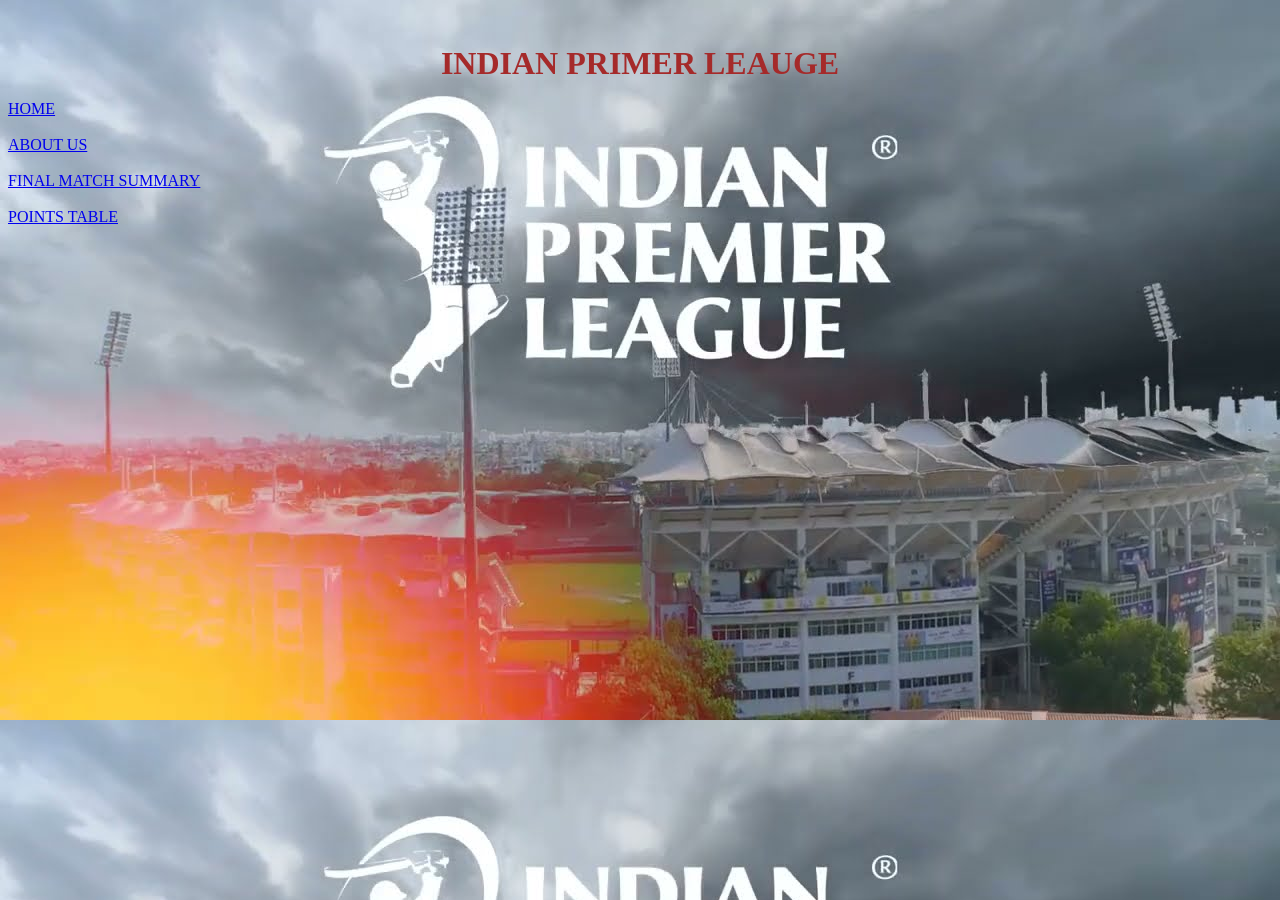
<file: ipl.html>
<!DOCTYPE html>
<head> 
	<title>
		IPL 
	</title>

</head>
<body background="image.jpg">
		<div class="main" id="ltts">
			<br>
			<h3 align="center">
				<font size="6" color="#A52A2A">INDIAN PRIMER LEAUGE</font>
			</h3>
	
            <p style="text-align: left; color: black;">
                <a href="main.html">  HOME </a>  <br>
                &ensp;&ensp;
                <br>
                <a href="about.html"> ABOUT US </a> <br>
                &ensp;&ensp;
                <br>
                <a href="final.html"> FINAL MATCH SUMMARY</a> <br>
                &ensp;&ensp;
                <br>
                <a href="points.html"> POINTS TABLE </a>
            </p>
		</body>
	</div>
</html>
</file>
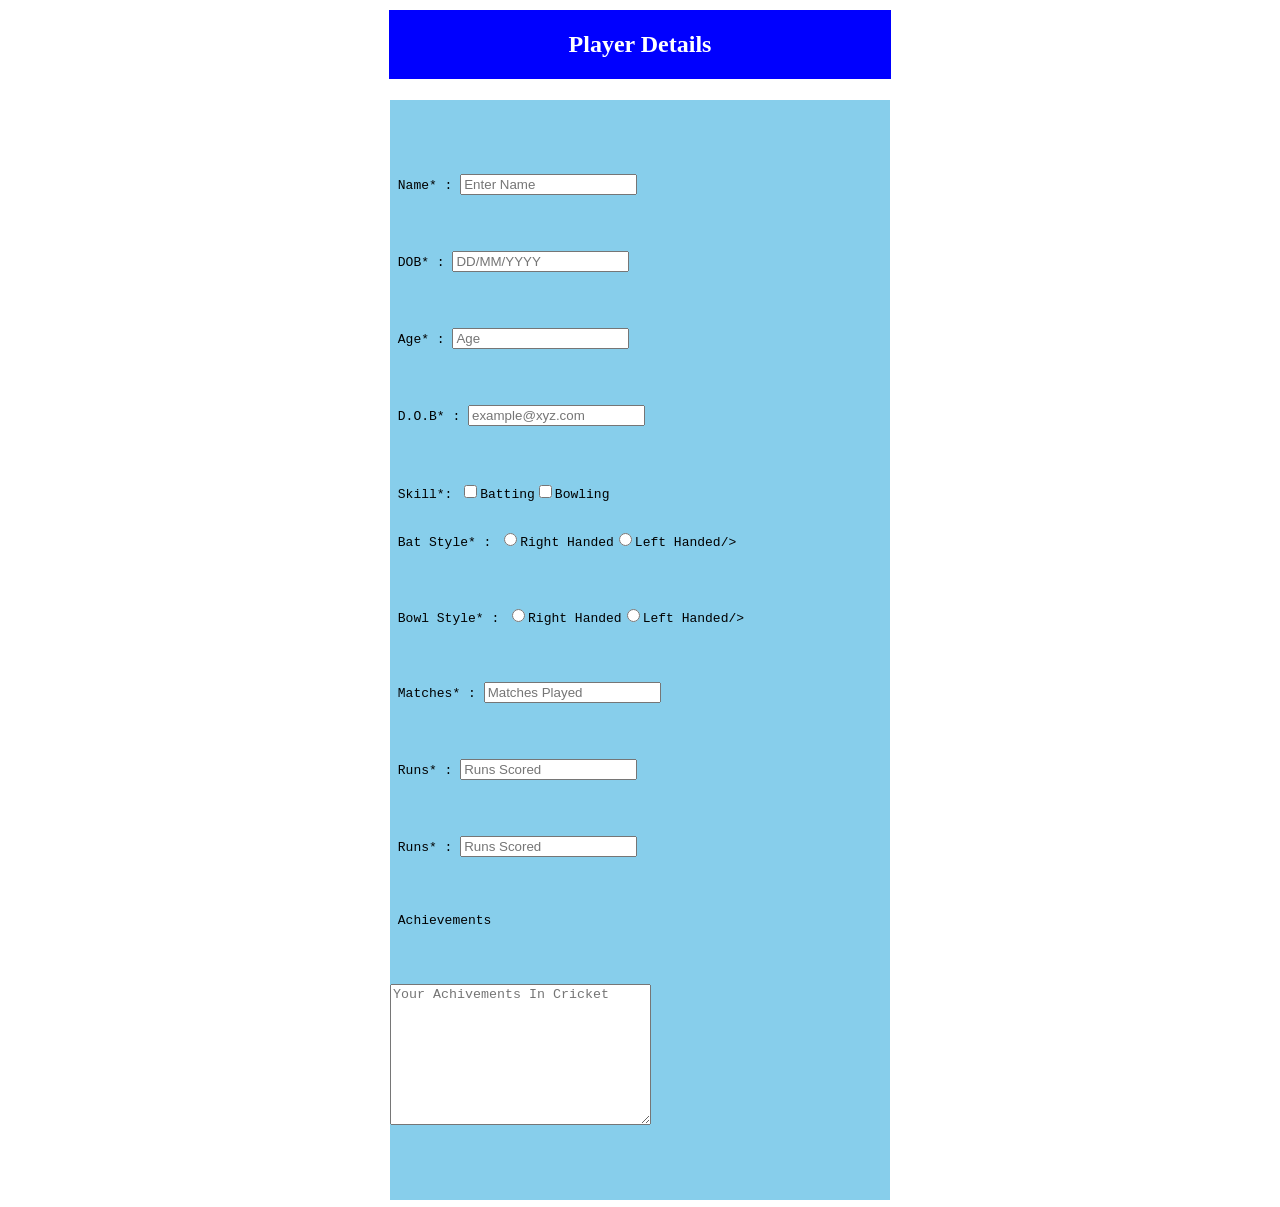
<file: Day 2/addplayer.html>
<!DOCTYPE html>
<!DOCTYPE html>
<html>
<head>
	<meta charset="utf-8">
	<meta name="viewport" content="width=device-width, initial-scale=1">
	<title> PLAYER DETAILS </title>
</head>
<body>
<form>
<table background-color="#87CEEB" align="center" style="height: 1;width:500px">
<tr style="background-color:blue" style="width: 500px;" >
<td colspan="1" align="center" style="color:white" height="2"><h2> Player Details  <h2></td>
</tr>
</form height="2" width= "2">
<tr>
	<td>
    	&nbsp;			
				<form style="background-color: #87CEEB; align-content: center; width: 500px;">
					&nbsp;
					<pre>

					<p> Name* : <input type="text" name="First Name" placeholder="Enter Name" required="required" /> </p>
					<p> DOB* : <input type="calender" name="First Name" placeholder="DD/MM/YYYY" required="required" /> </p>
					<p> Age* : <input type="number" name="First Name" placeholder="Age" required="required" /> </p>
					<p> D.O.B* : <input type="text" name="DOB" placeholder="example@xyz.com" required="required" /> </p>
					<p> Skill*: <input type="checkbox" id="skill">Batting<input type="checkbox" id="skill">Bowling
					<p> Bat Style* : <input type="radio" id="skill">Right Handed<input type="radio" id="skill">Left Handed/> </p>
					<p> Bowl Style* : <input type="radio" id="skill">Right Handed<input type="radio" id="skill">Left Handed/> </p>
					<p> Matches* : <input type="number" placeholder="Matches Played" required id="match"> </p>
					<p> Runs* : <input type="number" placeholder="Runs Scored" required id="match"> </p>
					<p> Runs* : <input type="number" placeholder="Runs Scored" required id="match"> </p>
					<p> Achievements </p> 
				    		<p style="align-content: center;"><textarea rows="9" cols="30" placeholder="Your Achivements In Cricket"></textarea></p>
					&nbsp;
				</pre>
				</form>
		</td>
	</tr>
</body>
</html
</file>
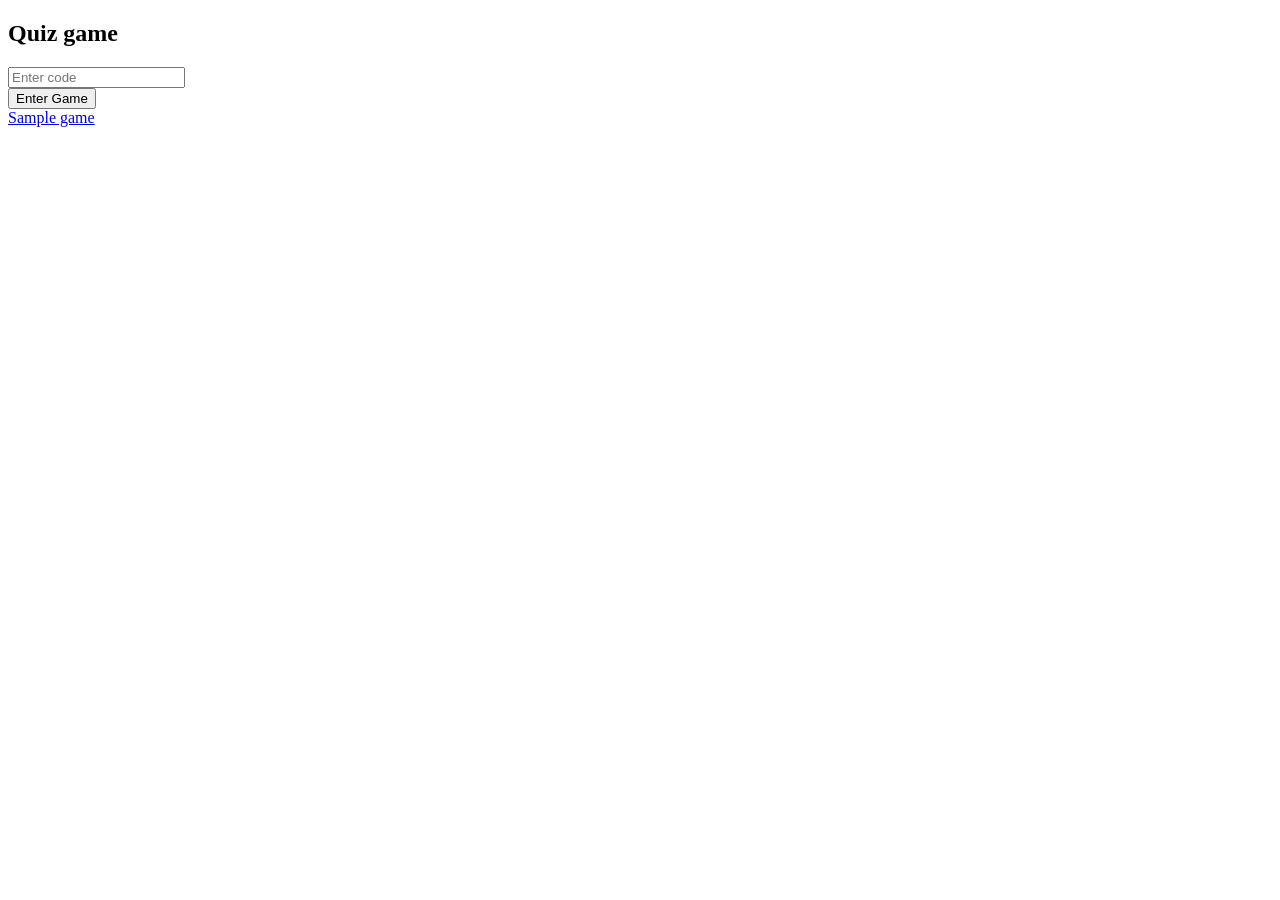
<file: Quiz-Project/play.html>
<!DOCTYPE html>
<html>
<head>
  <meta charset="utf-8">
  <meta name="viewport" content="width=device-width, initial-scale=1.0, shrink-to-fit=no">
  <title>play1</title>
  <link rel="stylesheet" href="D:\varun-quiz\formassets\bootstrap\css\bootstrap.min.css">
  <link rel="stylesheet" href="D:\varun-quiz\formassets\css\Login-Form-Clean.css">
  <link rel="stylesheet" href="D:\varun-quiz\formassets\css\styles.css">
<style>
body {
  background-image: url('https://t4.ftcdn.net/jpg/04/39/13/37/360_F_439133763_FrLdhZsd5aGC23r9ATARuKJBr8ifZjIe.jpg');
  background-repeat: no-repeat;
  background-attachment: fixed; 
  background-size: 100% 100%;
}
</style>
</head>
<body>
  <section class="login-clean"><form method="post">
    <h2 class="visually-hidden">Quiz game</h2>
    <div class="mb-3"><input class="form-control" type="number" name="code" placeholder="Enter code" /></div>
    <div class="mb-3"></div>
    <div class="mb-3"><button class="btn btn-primary d-block w-100" type="submit">Enter Game</button></div>
    <div class="mb-3"><a button class="btn btn-primary d-block w-100" type="submit" href="D:\varun-quiz\Project\index_1.html">Sample game</button></a></div>
</form></section>
    <script src="D:\varun-quiz\formassets\bootstrap\js\bootstrap.min.js"></script>

</body>
</html>
</file>
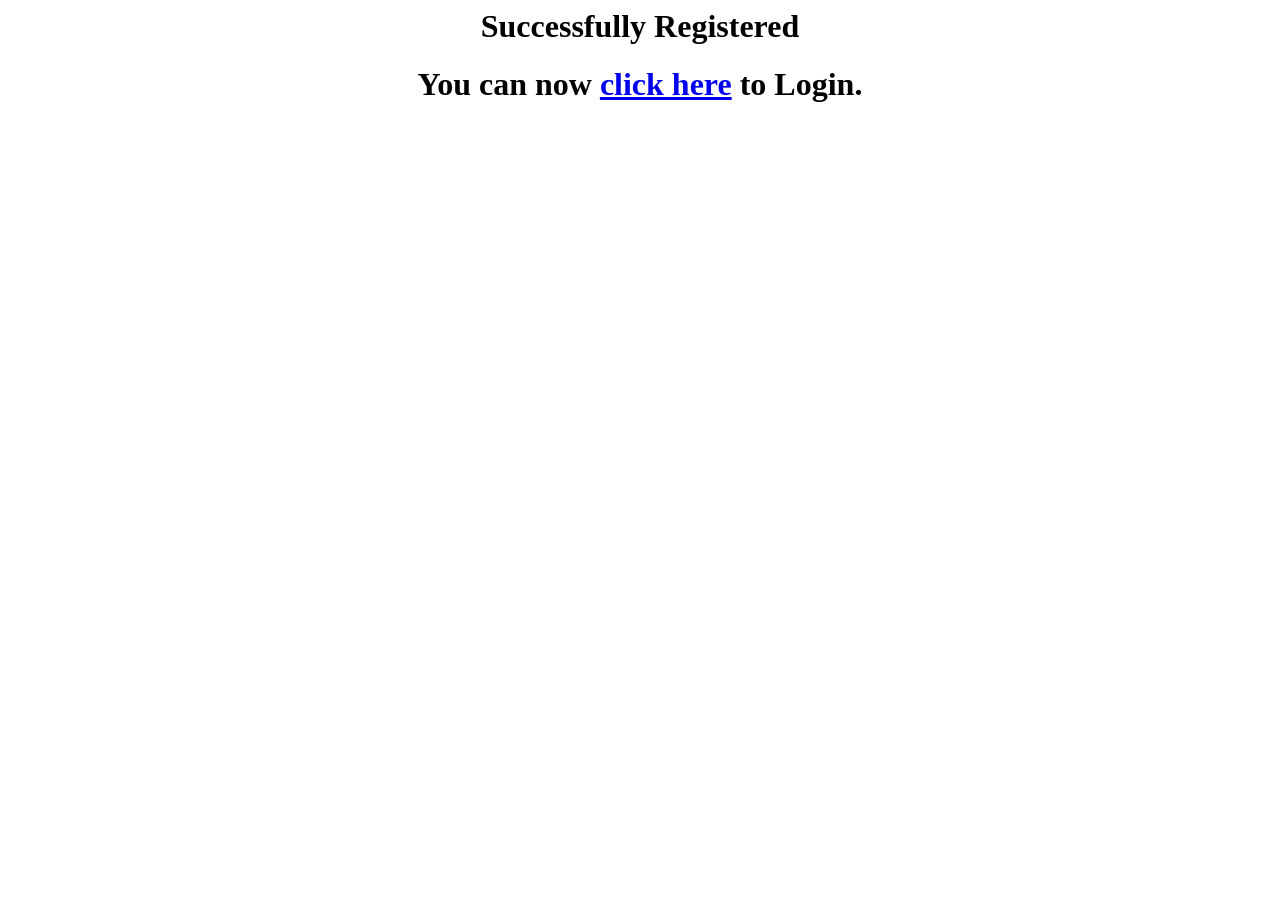
<file: Quiz-Project/successpage.html>
<html>
<head>
<title>Success Page</title>
<h1><center><strong>Successfully Registered</strong></center></h1>
</head>
<body>
    <p>
       <h1><center> You can now <a input type="link"  value="redirect" href="login.html">click here</a> to Login.</center></h1>
    </p>
</body>
</html>
</file>
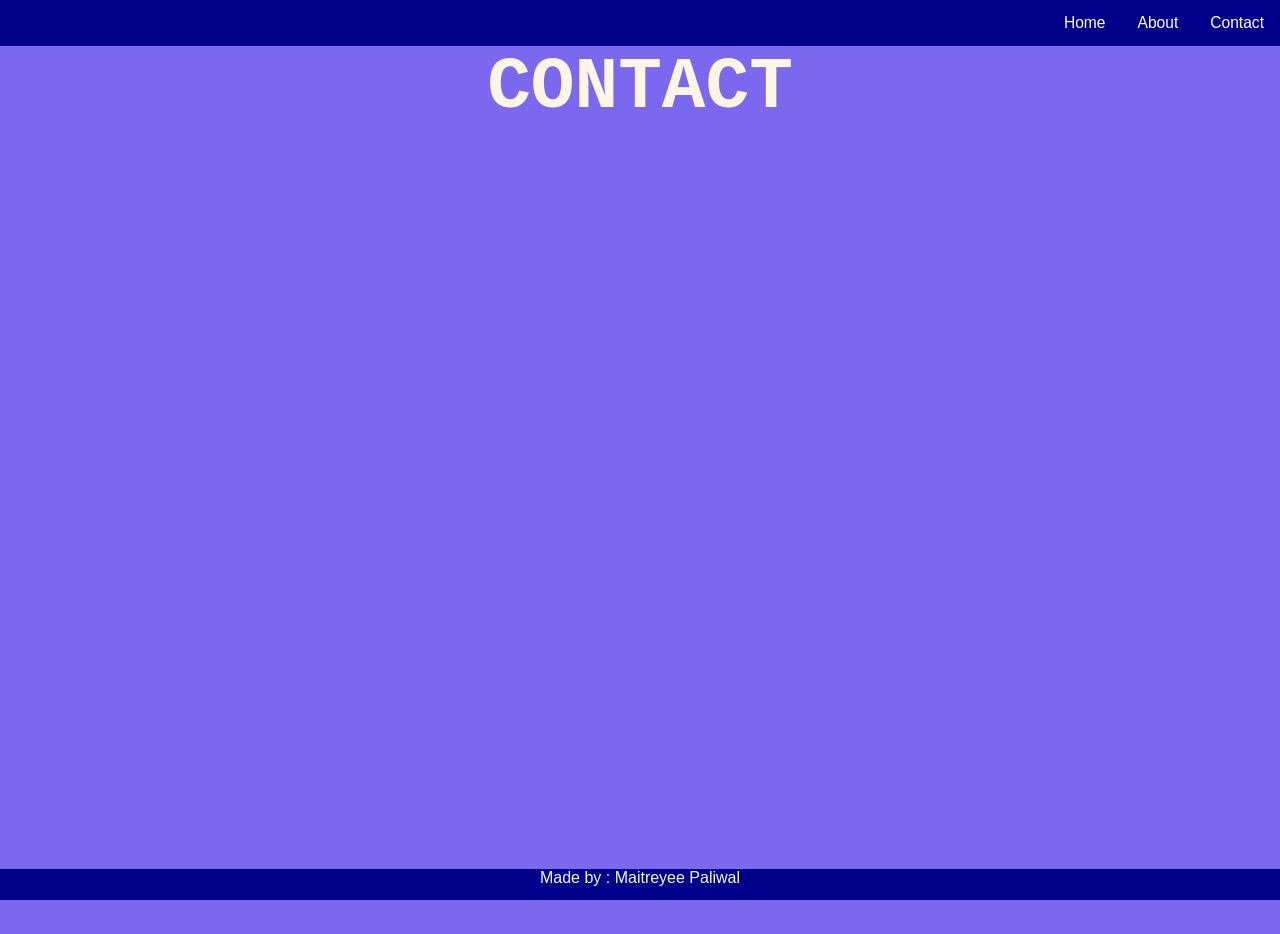
<file: Quiz-Project/Project/contact.html>
<!DOCTYPE html>
<html lang="en">
<head>
    <meta charset="UTF-8">
    <meta name="viewport" content="width=device-width, initial-scale=1.0">
    <title>Document</title>
    <link rel="stylesheet" href="app.css" type="text/css">
</head>
<body>
    <ul>
        <li><a href="contact.html">Contact</a></li>
        <li><a href="about.html">About</a></li>
        <li><a href="index.html">Home</a></li>
        
      </ul>

      <h1 style="text-align: center; font-family: monospace;"> CONTACT </h1>
    <div class ="instruction">
        
        </div>

        <div class ="footer">
            <p class ="flex-center flex-column" style="color: aliceblue; font-size: medium;">Made by :  Maitreyee Paliwal</h1> 
        </div>

</body>
</html>
</file>
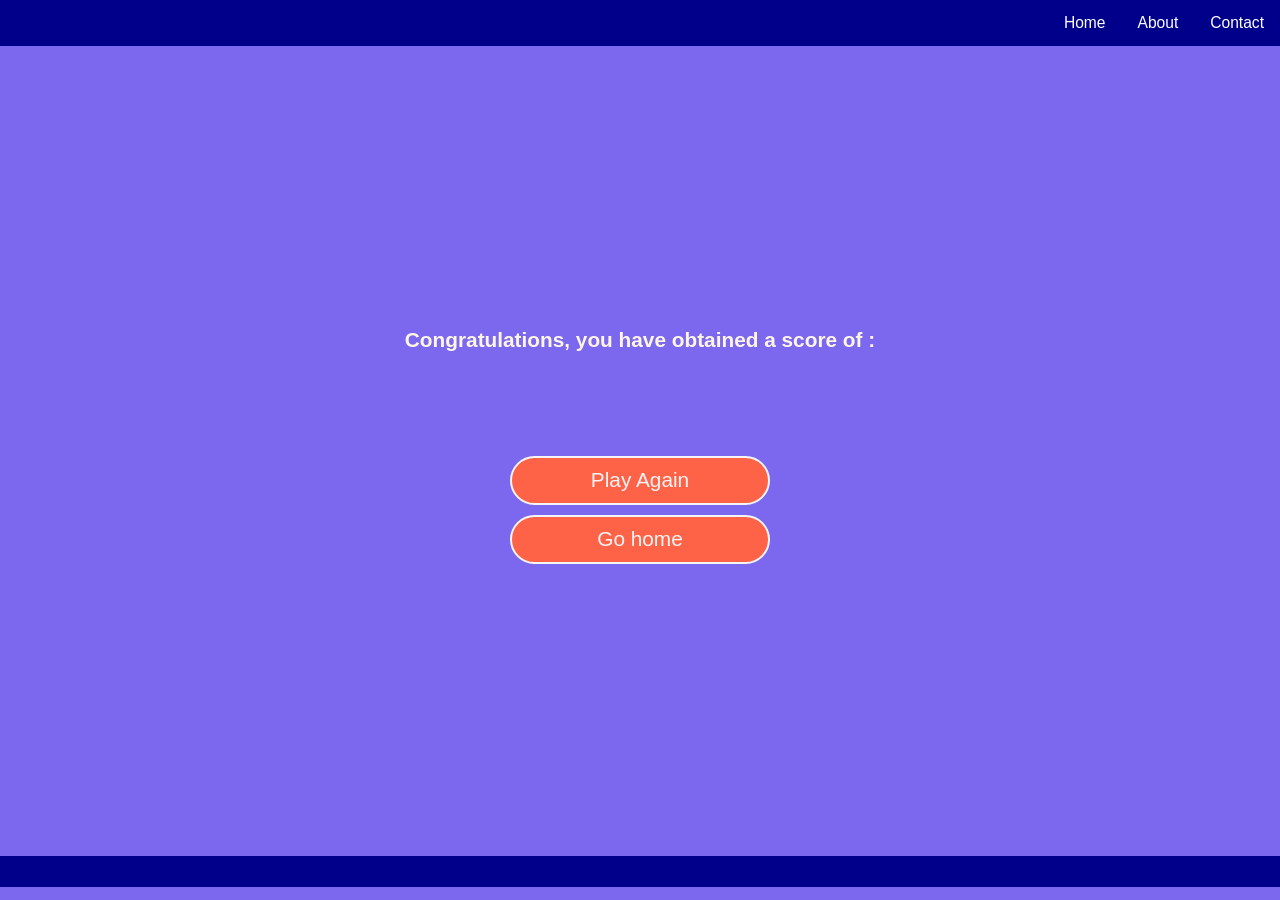
<file: Quiz-Project/Project/end.html>
<!DOCTYPE html>
<html lang="en">
<head>
    <meta charset="UTF-8">
    <meta name="viewport" content="width=device-width, initial-scale=1.0">
    <title>Quiz complete!</title>
    <link rel = "stylesheet" href="app.css" />
</head>
<body>
    <ul>
        <li><a href="contact.html">Contact</a></li>
        <li><a href="about.html">About</a></li>
        <li><a href="index.html">Home</a></li>
        
      </ul>
    <div class ="container">
        <div id = "end" class ="flex-center flex-column">
            <h1 style="font-size: 2rem;"> Congratulations, you have obtained a score of : </h1>
            <h1 id ="finalscore"> </h1>
            

            <a class ="btn" href="game.html">
                Play Again
            </a>
            <a class ="btn" href="index.html">
                Go home
            </a>
        </div>
    </div>
    <div class ="footer">
        <p class ="flex-center flex-column" style="color: aliceblue; font-size: medium;"></h1> 
    </div>
    <script src="end.js"></script>

</body>
</html>
</file>
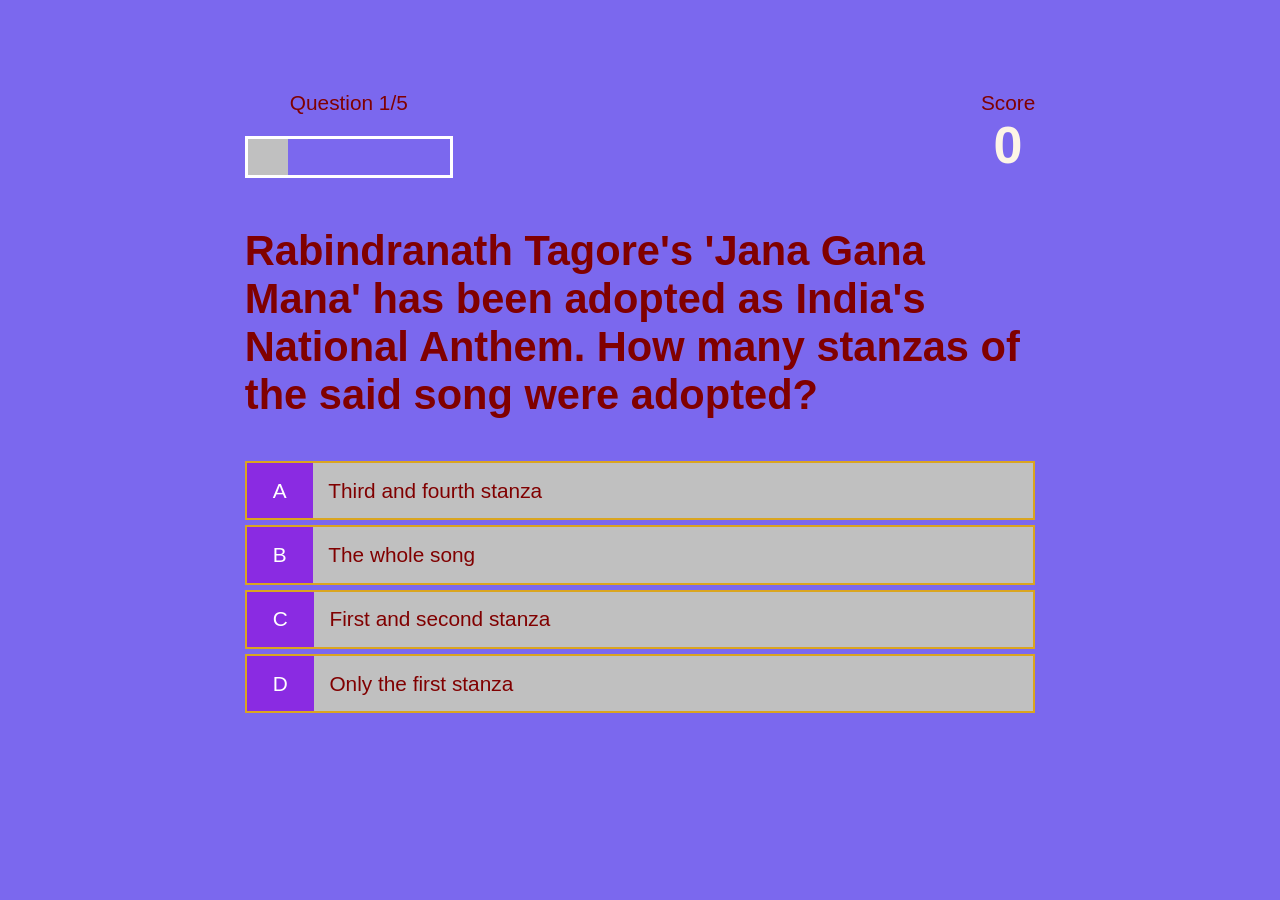
<file: Quiz-Project/Project/game.html>
<!DOCTYPE html>
<html lang="en">
<head>
    <meta charset="UTF-8">
    <meta name="viewport" content="width=device-width, initial-scale=1.0">
    <title>Document</title>
    <link rel="stylesheet" type="text/css" href="app.css">
    <link rel="stylesheet" type ="text/css" href="game.css">
</head>
<body>
    <div class="container">
        
        <div id ="game" class ="justify-center flex-column">
            <div id ="hud">
                <div id = "hud-item">
                    <p id="progresstext" class = "hud-prefix">
                        Question
                    </p>
                    <div id ="progressbar">
                        <div id="progressbarfull"></div>
                        
                    </div>
                </div>

                <div id = "hud-item">
                    <p class = "hud-prefix">
                        Score
                    </p>
                    <h1 class = "hud-main-text" id ="score" style="font-size: 5rem;">
                        0
                    </h1>
                </div>

            </div>
            <h2 id="question">What?</h2>
            <div class="choice-container">
                <p class = "choice-prefix">A</p>
                <p class ="choice-text" data-number="1">Choice 1</p>
            </div>
            <div class="choice-container">
                <p class = "choice-prefix">B</p>
                <p class ="choice-text" data-number="2">Choice 2</p>
            </div>
            <div class="choice-container">
                <p class = "choice-prefix">C</p>
                <p class ="choice-text" data-number="3">Choice 3</p>
            </div>
            <div class="choice-container">
                <p class = "choice-prefix">D</p>
                <p class ="choice-text" data-number="4">Choice 4</p>
            </div>
        </div>
    </div>

    <script src="game.js"></script>
</body>
</html>
</file>
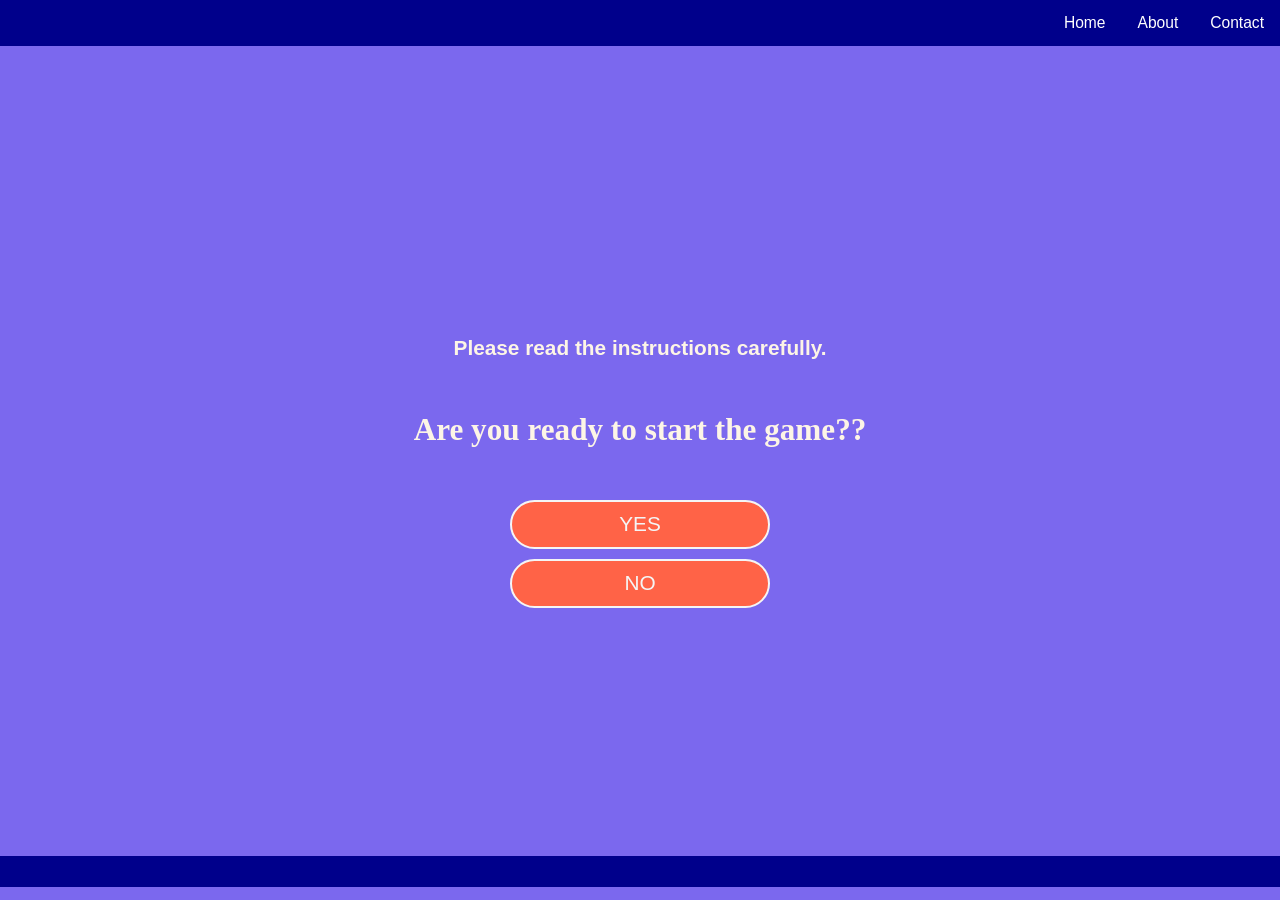
<file: Quiz-Project/Project/gamestart.html>
<!DOCTYPE html>
<html lang="en">
<head>
    <meta charset="UTF-8">
    <meta name="viewport" content="width=device-width, initial-scale=1.0" shrink-to-fit ="no">
    <title>Start</title>
    <link rel="stylesheet" href="app.css" type="text/css">
</head>
<body>
    <ul>
        <li><a href="contact.html">Contact</a></li>
        <li><a href="about.html">About</a></li>
        <li><a href="index.html">Home</a></li>
        
      </ul>
      <div class="container">
        <div id="home" class ="flex-center flex-column">
            <h1 style="font-size: 2rem; padding-top: 5rem;"> Please read the instructions carefully. </h1>
            <h1 style="font-family: cursive; font-size: 3rem;"> Are you ready to start the game??  </h1>
            <a class="btn" href="game.html"> YES </a>
            <a class = "btn" href="index.html"> NO </a>
            </div>
            </div>

            <div class ="footer">
                <p class ="flex-center flex-column" style="color: aliceblue; font-size: medium;"></h1> 
            </div>
</body>
</html>
</file>
<file: Quiz-Project/Project/app.css>
:root
{
    background-color: mediumslateblue;
    font-size: 65%;
}

*{
    box-sizing: border-box;
    font-family: Arial, Helvetica, sans-serif;
    margin: 0;
    padding: 0;
    color: maroon;
}

h1, h2, h3, h4{
    margin-bottom: 1rem;
}

h1{
    font-size: 7rem;
    color: oldlace;
    font-family: 'Segoe UI', Tahoma, Geneva, Verdana, sans-serif;
    margin-bottom: 5rem;
}

h1>span{
    font-size: 2rem;
    font-weight: 500;
}

h2{
    font-size: 4rem;
    font-weight: 700;
    margin-bottom: 4rem;
}

h3{
    font-size: 2rem;
    font-weight: 500;
}

ul {
    list-style-type: none;
    margin: 0;
    padding: 0;
    overflow: hidden;
    background-color: darkblue;
    position: -webkit-sticky; 
  position: sticky;
  top: 0;
  }
  
  li {
    float: right;
    font-size: 1.5rem;
  }
  
  li a {
    display: block;
    color: white;
    text-align: center;
    padding: 14px 16px;
    text-decoration: none;
  }

  li a:hover {
    background-color: gray;
    font-weight: bolder;
    color: lawngreen;
  }


.container{
    height: 90vh;
    width: 100wh;
    display: flex;
    justify-content: center;
    align-items: center;
    max-width: 80rem; 
    margin: 0 auto;   
    padding: 2rem;
}

.container > *{
    width: 100%;
}

.flex-column{
    display: flex;
    flex-direction: column;
}

.flex-center{
    justify-content: center;
    align-items: center;
}

.justify-center{
    justify-content: center;
}

.text-center{
    text-align: center;
}

.hidden{
    display: none;
}

.btn{
    font-size: 2rem;
    padding: 1rem 0;
    width: 25rem;
    text-align: center;
    border: 0.2rem solid whitesmoke;
    margin-bottom: 1rem;
    text-decoration: none;
    color: whitesmoke ;
    background-color: tomato;
    border-radius: 3rem;
}

.btn:hover{
    cursor: pointer;
    box-shadow: 0 0.5rem 1.5rem 0 black;
    transform: translateY(-0.1rem);
    transition: transform 150ms;
}

.btn[disabled]:hover{
    cursor: not-allowed;
    box-shadow: none;
    transform:none;
}

.footer{
    background-color: darkblue;
    position: -webkit-sticky; 
    position: sticky;
    height: 3rem;
    bottom: 0rem;
}

form{
    width: 100%;
    display: flex;
    flex-direction: column;
    align-items: center;
}

.instruction{
    height: 80vh;
    width: 100wh;
    color: honeydew;
    font-family: -apple-system, BlinkMacSystemFont, 'Segoe UI', Roboto, Oxygen, Ubuntu, Cantarell, 'Open Sans', 'Helvetica Neue', sans-serif;
    background-color: mediumslateblue;
    display: flex;
    flex-direction: column;
    align-items: center;
}

.instruction > li{
    color: khaki;
    float: none;
    font-family: -apple-system, BlinkMacSystemFont, 'Segoe UI', Roboto, Oxygen, Ubuntu, Cantarell, 'Open Sans', 'Helvetica Neue', sans-serif;
    line-height: 4rem;
    font-size: 2rem;
}
</file>
<file: Quiz-Project/Project/game.css>
.choice-container{
    display: flex;
    margin-bottom: 0.5rem;
    width: 100%;
    font-size: 2rem;
    border: 0.2rem solid goldenrod;
    background-color: silver;
}

.choice-prefix{
    padding: 1.5rem 2.5rem;
    background-color:blueviolet;
    color:white;
}

.choice-text{
    padding:1.5rem;

}

.choice-container:hover{
    cursor: pointer;
    box-shadow: 0 0.5rem 1.5rem 0 black;
    transform: translateY(-0.1rem);
    transition: transform 150ms;
}

.correct{
    background-color: #28a745;
}

.incorrect{
    background-color: #dc3545;
}

#hud {
    display: flex;
    justify-content: space-between;
}

.hud-prefix{
    text-align: center;
    font-size: 2rem;
}
.hud-main-text{
    text-align: center;
}

#progressbar{
    width: 20rem;
    height: 4rem;
    border: 0.3rem solid white;
    margin-top: 2rem;
}

#progressbarfull{
    height: 3.4rem;
    background-color: silver;
    width: 0%;
}
</file>
